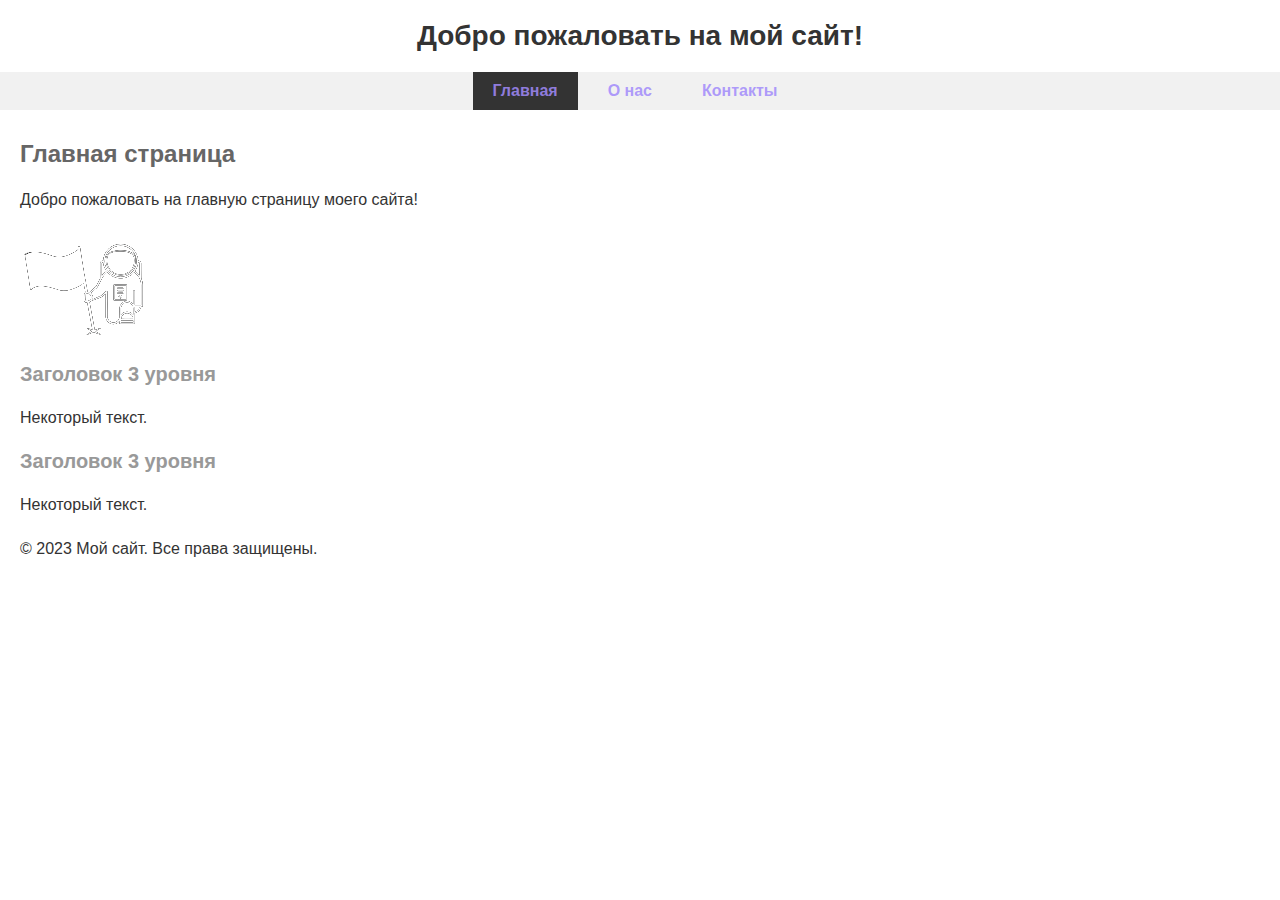
<file: pages/index.html>
<!DOCTYPE html>
<html>
<head>
    <meta charset="utf-8">
    <title>Мой сайт</title>
    <link rel="stylesheet" type="text/css" href="styles.css">
</head>
<body>
    <header>
        <h1>Добро пожаловать на мой сайт!</h1>
    </header>

    <div class="navbar">
        <ul>
            <li><a class="active" href="index.html">Главная</a></li>
            <li><a href="about.html">О нас</a></li>
            <li><a href="contact.html">Контакты</a></li>
        </ul>
    </div>

    <main>
        <h2>Главная страница</h2>
        <p>Добро пожаловать на главную страницу моего сайта!</p>
        <img src="../images/image.png" alt="Изображение">

        <h3>Заголовок 3 уровня</h3>
        <p>Некоторый текст.</p>

        <h3>Заголовок 3 уровня</h3>
        <p>Некоторый текст.</p>
    </main>

    <footer>
        <p>© 2023 Мой сайт. Все права защищены.</p>
    </footer>
</body>
</html>
</file>
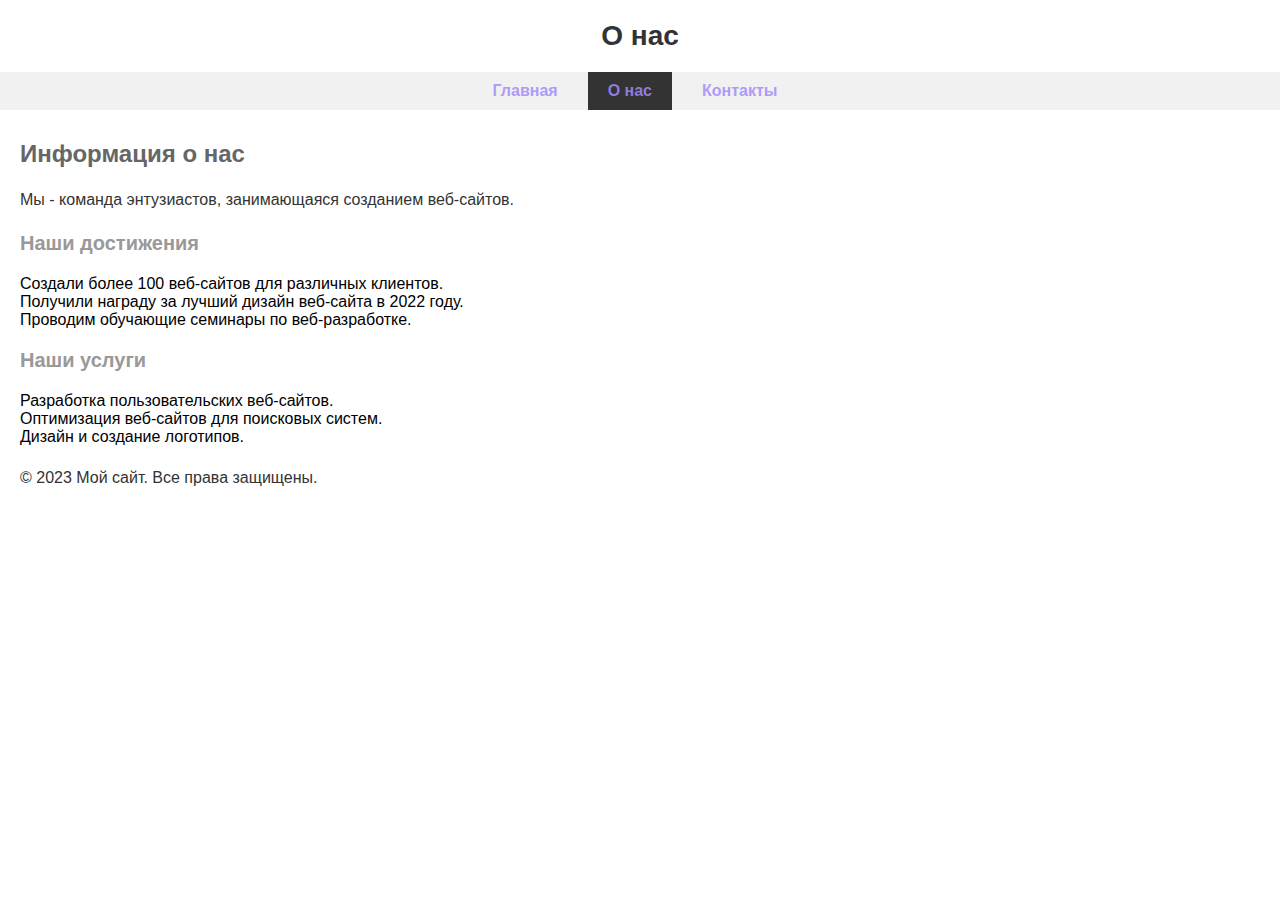
<file: pages/about.html>
<!DOCTYPE html>
<html>
<head>
    <meta charset="utf-8">
    <title>О нас</title>
    <link rel="stylesheet" type="text/css" href="styles.css">
</head>
<body>
    <header>
        <h1>О нас</h1>
    </header>

    <div class="navbar">
        <ul>
            <li><a href="index.html">Главная</a></li>
            <li><a class="active" href="about.html">О нас</a></li>
            <li><a href="contact.html">Контакты</a></li>
        </ul>
    </div>

    <main>
        <h2>Информация о нас</h2>
        <p>Мы - команда энтузиастов, занимающаяся созданием веб-сайтов.</p>

        <h3>Наши достижения</h3>
        <ul>
            <li>Создали более 100 веб-сайтов для различных клиентов.</li>
            <li>Получили награду за лучший дизайн веб-сайта в 2022 году.</li>
            <li>Проводим обучающие семинары по веб-разработке.</li>
        </ul>

        <h3>Наши услуги</h3>
        <ul>
            <li>Разработка пользовательских веб-сайтов.</li>
            <li>Оптимизация веб-сайтов для поисковых систем.</li>
            <li>Дизайн и создание логотипов.</li>
        </ul>
    </main>

    <footer>
        <p>© 2023 Мой сайт. Все права защищены.</p>
    </footer>
</body>
</html>
</file>
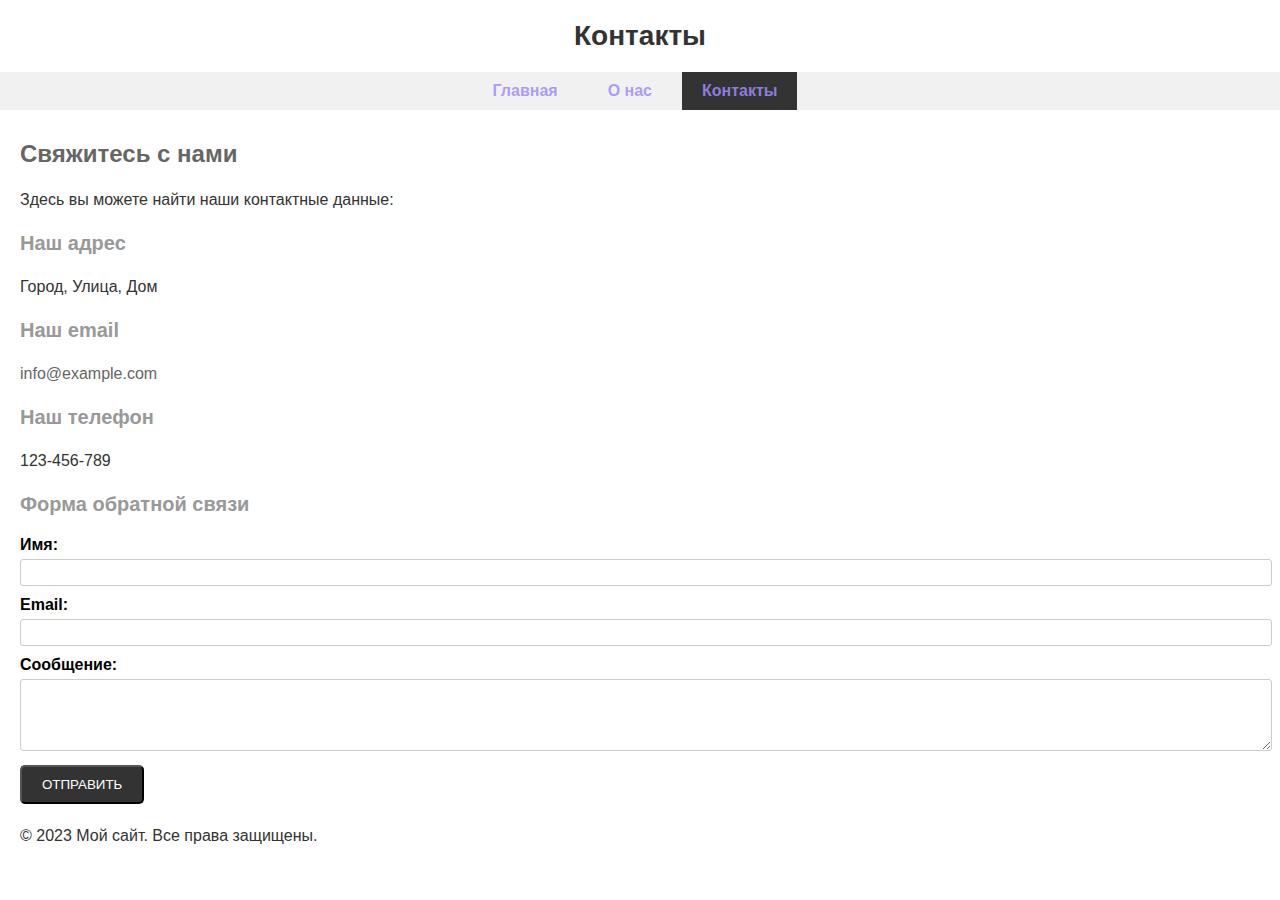
<file: pages/contact.html>
<!DOCTYPE html>
<html>
<head>
    <meta charset="utf-8">
    <title>Контакты</title>
    <link rel="stylesheet" type="text/css" href="styles.css">
</head>
<body>
    <header>
        <h1>Контакты</h1>
    </header>

    <div class="navbar">
        <ul>
            <li><a href="index.html">Главная</a></li>
            <li><a href="about.html">О нас</a></li>
            <li><a class="active" href="contact.html">Контакты</a></li>
        </ul>
    </div>

    <main>
        <h2>Свяжитесь с нами</h2>
        <p>Здесь вы можете найти наши контактные данные:</p>

        <h3>Наш адрес</h3>
        <p>Город, Улица, Дом</p>

        <h3>Наш email</h3>
        <p><a href="mailto:info@example.com">info@example.com</a></p>

        <h3>Наш телефон</h3>
        <p>123-456-789</p>

        <h3>Форма обратной связи</h3>
        <form>
            <label for="name">Имя:</label>
            <input type="text" id="name" name="name" required><br>

            <label for="email">Email:</label>
            <input type="email" id="email" name="email" required><br>

            <label for="message">Сообщение:</label>
            <textarea id="message" name="message" rows="4" required></textarea><br>

            <input type="submit" value="Отправить">
        </form>
    </main>

    <footer>
        <p>© 2023 Мой сайт. Все права защищены.</p>
    </footer>
</body>
</html>
</file>
<file: pages/styles.css>
/* Основные стили */
body {
    font-family: Arial, sans-serif;
    margin: 0;
    padding: 0;
}

header, nav, main, footer {
    margin: 20px;
}

h1 {
    color: #333;
    font-size: 28px;
    text-align: center;
}

h2 {
    color: #666;
    font-size: 24px;
    margin-top: 30px;
}

h3 {
    color: #999;
    font-size: 20px;
    margin-top: 20px;
}

p {
    color: #333;
    font-size: 16px;
    line-height: 1.5;
}

a {
    color: #666;
    text-decoration: none;
}

a:hover {
    text-decoration: underline;
}

ul {
    list-style-type: none;
    padding: 0;
}

/* Меню навигации */
nav ul li {
    display: inline;
    margin-right: 10px;
}

/* Кнопки меню */
.menu-button {
    background-color: #333;
    color: #fff;
    padding: 10px 20px;
    border-radius: 5px;
    text-transform: uppercase;
}

/* Заголовки разных уровней */
h1, h2, h3 {
    font-weight: bold;
}

/* Изображение */
img {
    max-width: 100%;
    height: auto;
    display: block;
    margin-top: 20px;
    margin-bottom: 20px;
}

/* Форма обратной связи */
form {
    margin-top: 20px;
}

label {
    font-weight: bold;
    display: block;
    margin-bottom: 5px;
}

input[type="text"],
input[type="email"],
textarea {
    width: 100%;
    padding: 5px;
    margin-bottom: 10px;
    border: 1px solid #ccc;
    border-radius: 3px;
}

input[type="submit"] {
    background-color: #333;
    color: #fff;
    padding: 10px 20px;
    border-radius: 5px;
    text-transform: uppercase;
    cursor: pointer;
}

input[type="submit"]:hover {
    background-color: #666;
}

/* Оформление меню и переходы между страницами */
.navbar {
    background-color: #f1f1f1;
    overflow: hidden;
    margin-bottom: 20px;
}

.navbar ul {
    margin: 0;
    padding: 0;
    list-style-type: none;
    display: flex;
    justify-content: center;
}

.navbar li {
    display: inline-block;
    margin-right: 10px;
}

.navbar a {
    display: block;
    padding: 10px 20px;
    text-decoration: none;
    color: #a18afbda;
    font-weight: bold;
}

.navbar a:hover {
    background-color: #7a7a7a;
    color: #fff;
}

.active {
    background-color: #333;
    color: #fff;
}
</file>
